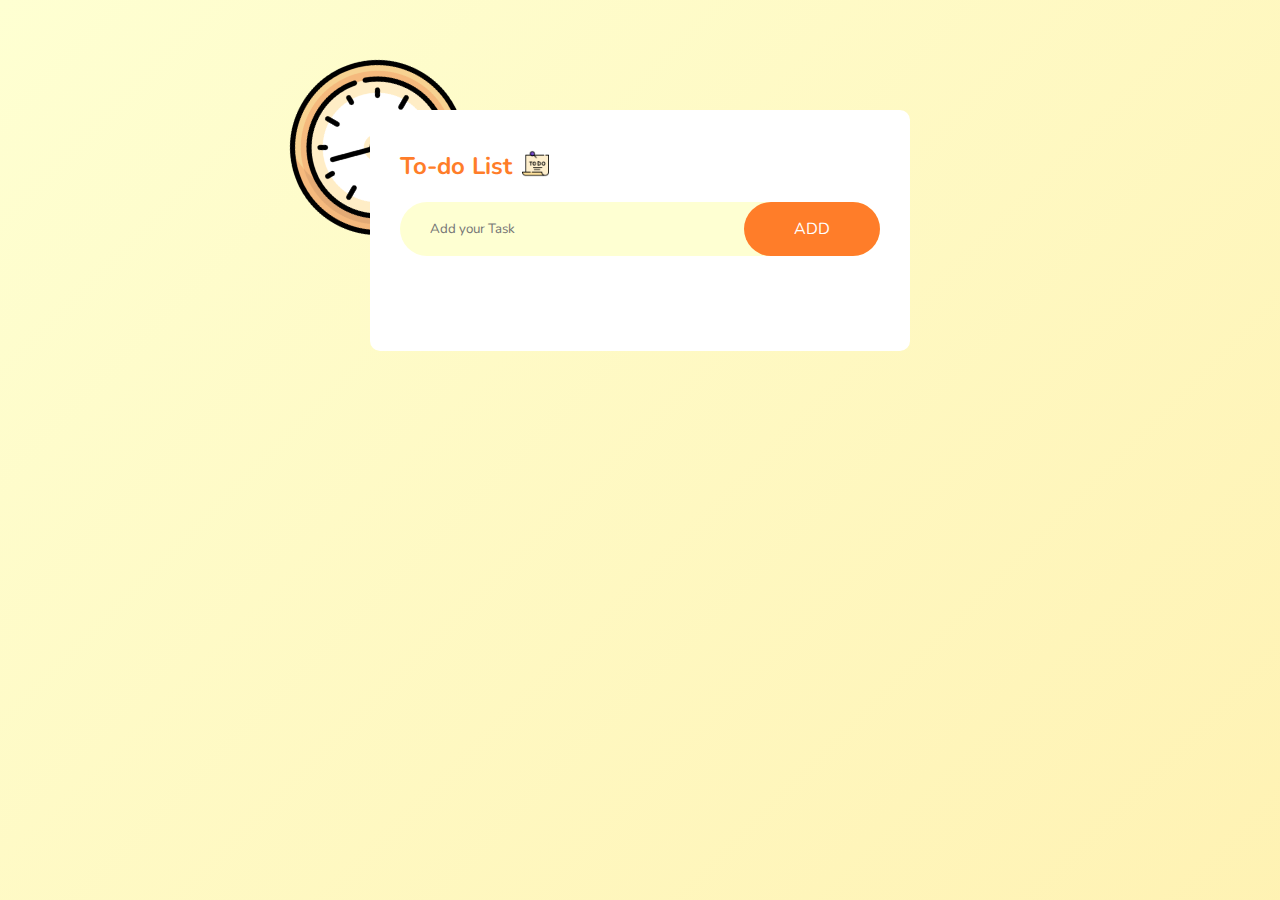
<file: TASK-2/index.html>
<!DOCTYPE html>
<html lang="en">
<head>
    <meta charset="UTF-8">
    <meta name="viewport" content="width=device-width, initial-scale=1.0">
    <link rel="preconnect" href="https://fonts.googleapis.com">
    <link rel="preconnect" href="https://fonts.gstatic.com" crossorigin>
    <link href="https://fonts.googleapis.com/css2?family=Nunito:ital,wght@0,200..1000;1,200..1000&family=Satisfy&display=swap" rel="stylesheet">
    <link rel="stylesheet" href="style.css">
    <link rel="icon" href="Clock icon.png">
    <title>Karya</title>
</head>
<body>
    <div class="container">
            <img src="Clock icon.png" class="clock">
        <div class="to-do">
            <div class="todo-header">
                <h2>To-do List</h2><img src="Task list.png">
            </div>
            <div class="row">
                <input type="text" id="input_box" placeholder="Add your Task">
                <button onclick="addTask()">ADD</button>
            </div>
            <ul id="list-container">

            </ul>
        </div>
    </div>
<script src="script.js"></script>
</body>
</html>
</file>
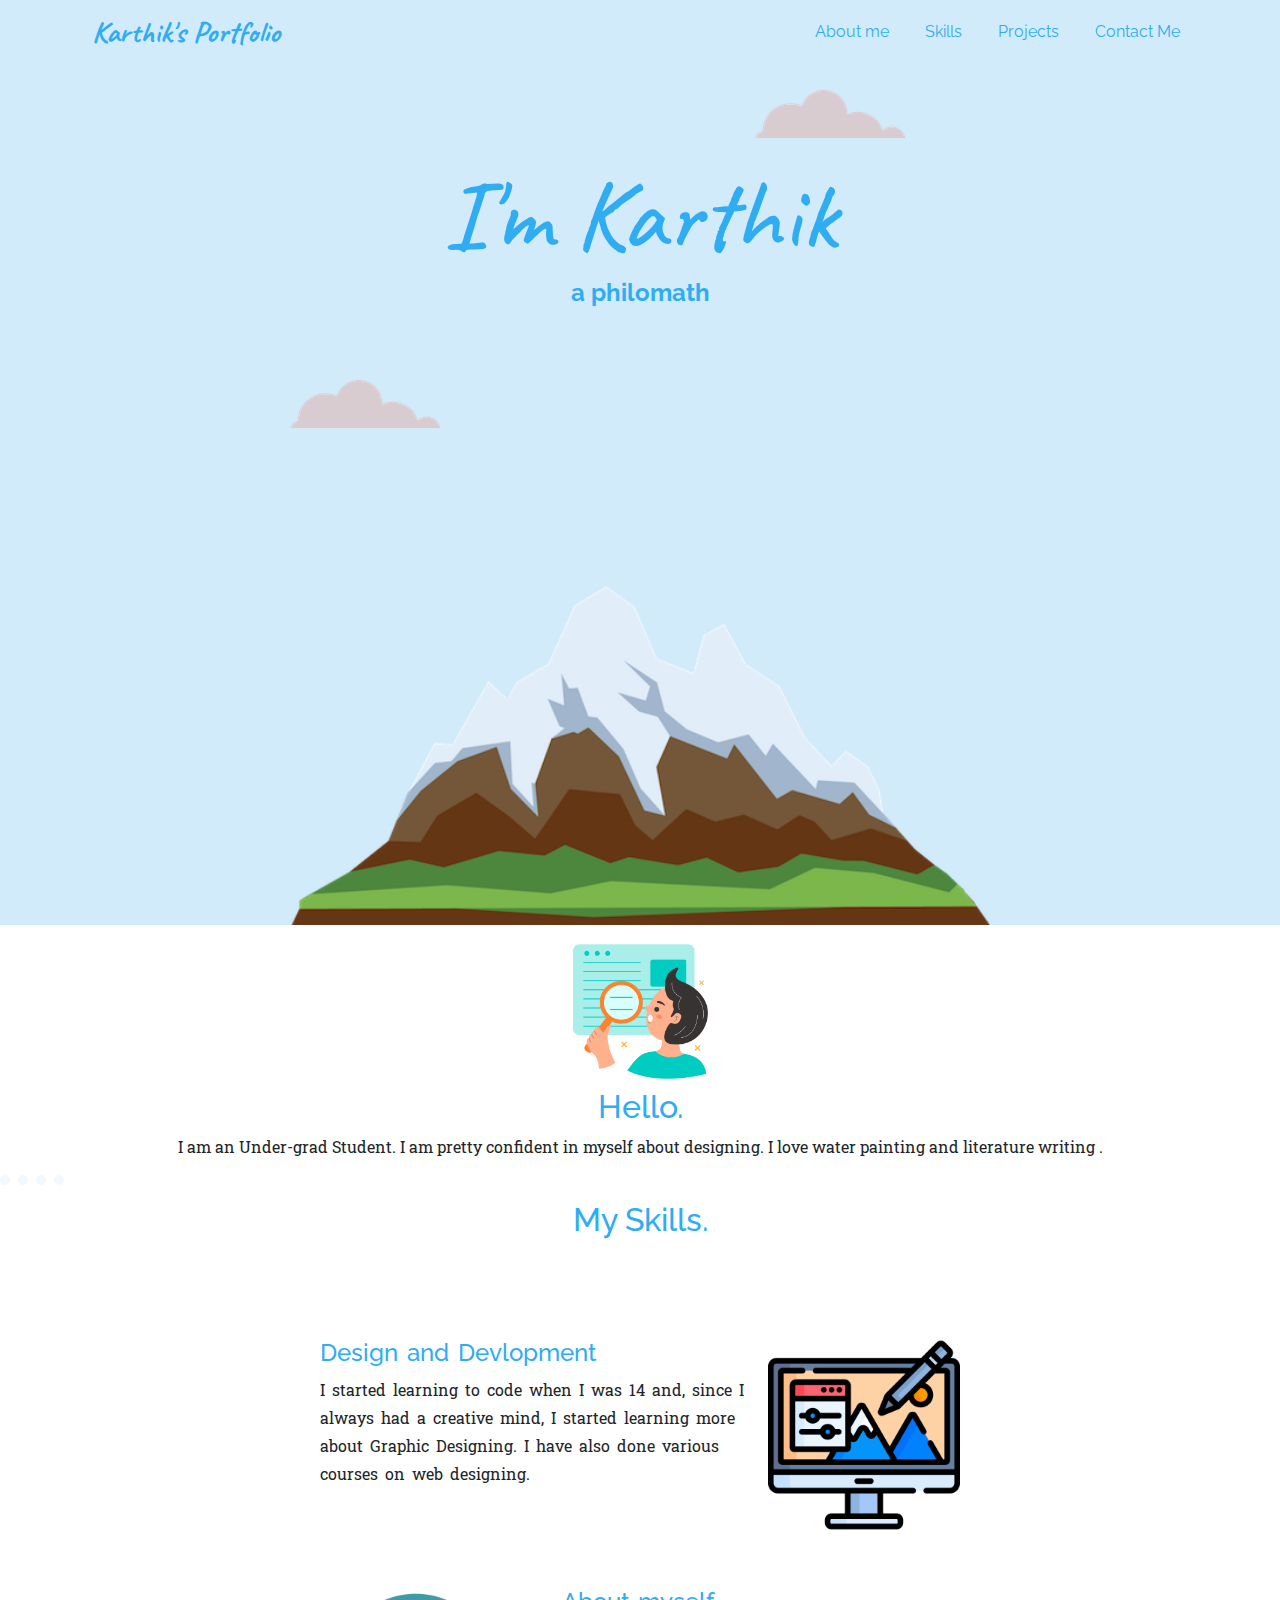
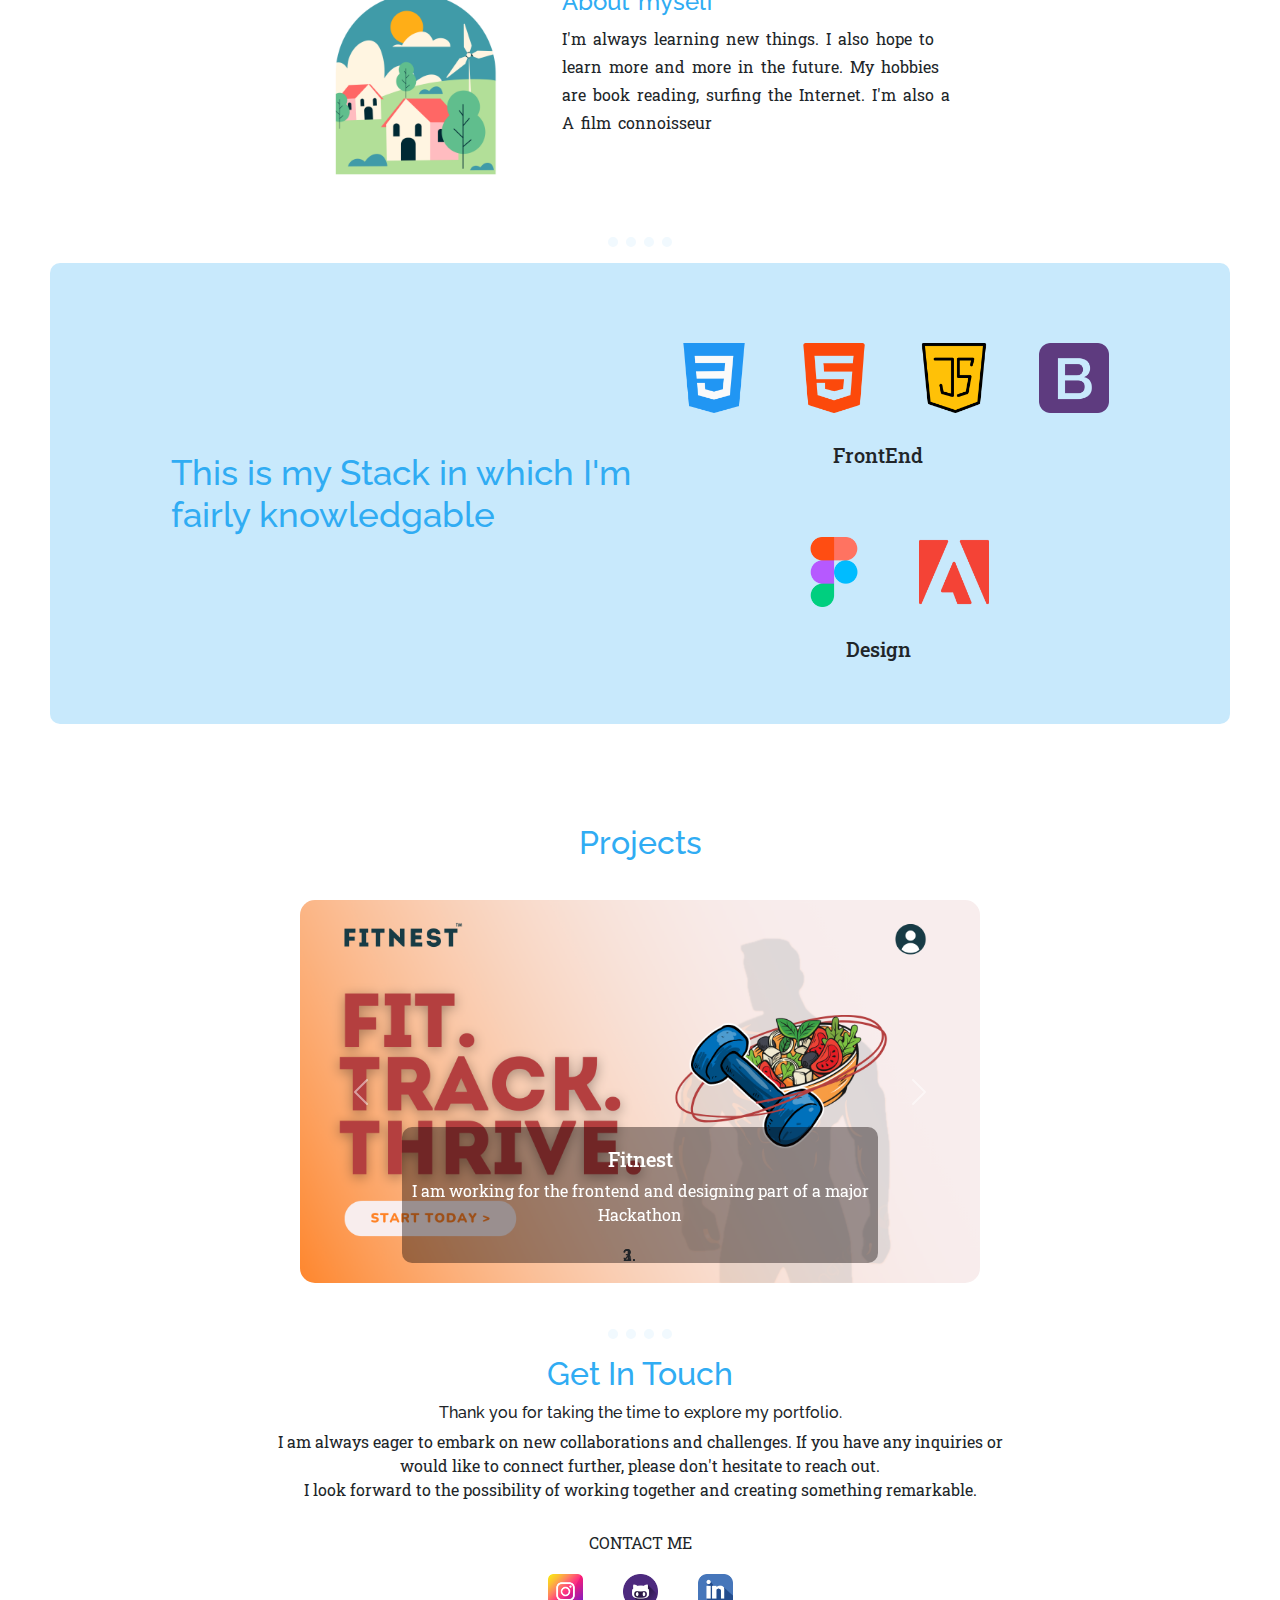
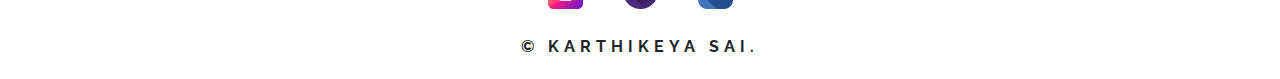
<file: TASK_1/Portfolio-1.html>
<!DOCTYPE html>
<html lang="en">
<head>
    <meta charset="UTF-8">
    <title>Portfolio</title>
    <link href="https://cdn.jsdelivr.net/npm/bootstrap@5.3.0-alpha1/dist/css/bootstrap.min.css" rel="stylesheet">
    <link rel="stylesheet" href="CSS for Portfolio.css">
    <link rel="icon" href="android-chrome-512x512.png">
    <link rel="preconnect" href="https://fonts.googleapis.com">
<link rel="preconnect" href="https://fonts.gstatic.com" crossorigin>
<link href="https://fonts.googleapis.com/css2?family=Caveat:wght@400;500;600;700&family=Montserrat:ital,wght@0,100;0,200;0,300;0,400;1,100;1,200;1,300;1,400&family=Pacifico&family=Raleway:ital,wght@0,100;0,200;0,300;0,400;1,100;1,200;1,300;1,400&family=Roboto+Slab:wght@100;200;300;400;700&display=swap" rel="stylesheet">
</head>
<div id = "scrollspyHeading1"></div>
<body>                                                      <!-- NAVBAR -->
<nav class="navbar navbar-expand-lg fixed-top">
        <div class="container">
            <a class="navbar-brand" href="#scrollspyHeading1" 
            style="font-family: 'Caveat', cursive; 
            font-size: 30px; color: #30acf3;">
            Karthik's Portfolio</a>
            <button class="navbar-toggler" type="button" data-bs-toggle="collapse" data-bs-target="#navbarNav">
                <span class="navbar-toggler-icon"></span>
            </button>
            <div class="collapse navbar-collapse" id="navbarNav">
                <ul class="navbar-nav ms-auto">
                    <li class="nav-item"><a class="nav-link" href="#scrollspyHeading2">About me</a></li>
                    <li class="nav-item"><a class="nav-link" href="#scrollspyHeading3">Skills</a></li>
                    <li class="nav-item"><a class="nav-link" href="#scrollspyHeading4">Projects</a></li>
                    <li class="nav-item"><a class="nav-link" href="#scrollspyHeading5">Contact Me</a></li>
                </ul>
            </div>
        </div>
    </nav>

                                            <!-- SMOOTH SCROLL FROM BOOTSTRAP -->
    <div data-bs-spy="scroll" data-bs-target="#navbar-example2" data-bs-offset="0" class="scrollspy-example" tabindex="0">
                                                       <!--Heading and Nav Code-->
    <div class="First-box">
      <img class="top-cloud" src="cloud.png"> 
      <div class="Top-heading">
          <h1>
          I'm Karthik
      </h1>
       <div class="sub-heading" title="Some who loves learning new things"><p id="sub-heading">a philomath</p></div>
      </div>
      <img class="bottom-cloud" src="cloud.png">
      <img class="mountain" src="mountain.png">      
      </div>

                                               <!--Main Body Code-->

      <div class="middle-container">
<div class="profile">
  <img class="pfp" src="research.png" id = "scrollspyHeading2">
  <h2 >Hello.</h2>
  <p>I am an Under-grad Student. I am pretty confident in myself about designing. I love water painting and literature writing  .</p>
</div>
<hr>
<div class="skills">
  <h2 id = "scrollspyHeading3">My Skills.</h2>
  <div class="skill-row">
    <img class="skill-images" id="Code" src="illustration.png" title="Computers">
    <h3>Design and Devlopment</h3>
    <p>I started learning to code when I was 14 and, since I always had a creative mind, I started learning more about Graphic Designing.
      I have also done various courses on web designing.
    </p>
  </div>
  <div class="skill-row">
    <img class="skill-images" id="ecology" src="ecology.png" alt="">
    <h3>About myself</h3>
    <p>I'm always learning new things. I also hope to learn more and more in the future. My hobbies are book reading, surfing the Internet.
      I'm also a A film connoisseur</p>
  </div>
</div>
<center><hr></center>

                                        <!-- STACK GRID -->
<div class="stack-grid">
<h2 class="stack-header">This is my Stack in which I'm fairly knowledgable</h2>
<div class = "grid">
  <ul class = "web-stack">
    <li ><img src="Css3.png" class="icons"></li>
    <li ><img src="Html5.png" class="icons"></li>
    <li ><img src="Java script icon.png" class="icons"></li>
    <li ><img src="Bootstrap.png" class="icons"></li>
  </ul>
  <h5>FrontEnd</h5>
  <ul class = "design">
    <li ><img src="Figma icon.png" class="icons"></li>
    <li ><img src="Adobe.png" class="icons"></li>
  </ul>
  <h5>Design</h5>
</div>
</div>

                                          <!-- PROJECTS -->
<h2 style="margin-top: 100px;" id = "scrollspyHeading4">Projects</h2>

<!-- This is back-up code if the carousel part of the site doesn't work. -->

<!-- <div class="projects">
<div class="card" > 
  <img src="1.png" class = "card-image" alt="FitNest">
  <h5 class="card-title">Fitnest</h5>
  <p class="card-text"> I am working for the frontend and designing part of a major Hackathon </p>
</div>
<div class="card" > 
  <img src="2.jpg" class = "card-image" alt="presenations">
  <h5 class="card-title">Various Presentations</h5>
  <p class="card-text"> 
    I also played a major part designing and making the presentations for academic projects </p>
</div>
  <div class="card" > 
    <img src="3.png" class = "card-image" alt="FitNest">
    <h5 class="card-title">Examples</h5>
    <p class="card-text"> I constantly make designs and work on frontend </p>
  </div>
</div> -->
                                          <!-- CAROUSEL -->
<div class="project-slider">
  <div id="carouselExampleIndicators" class="carousel slide" data-ride="carousel">
    <ol class="carousel-indicators">
      <li data-target="#carouselExampleIndicators" data-slide-to="0" class="active"></li>
      <li data-target="#carouselExampleIndicators" data-slide-to="1"></li>
      <li data-target="#carouselExampleIndicators" data-slide-to="2"></li>
    </ol>
    <div class="carousel-inner">
      <div class="carousel-item active">
        <img class="d-block w-100 carousel-image" src="1.png" alt="First slide">
        <div class="carousel-caption d-none d-md-block">
          <h5>Fitnest</h5>
          <p>I am working for the frontend and designing part of a major Hackathon</p>
        </div>
      </div>
      <div class="carousel-item">
        <img class="d-block w-100 carousel-image" src="2.jpg" alt="Second slide">
        <div class="carousel-caption d-none d-md-block">
          <h5>Various Presentations</h5>
          <p>I also played a major part designing and making the presentations for academic projects</p>
        </div>
      </div>
      <div class="carousel-item">
        <img class="d-block w-100 carousel-image" src="3.png" alt="Third slide">
        <div class="carousel-caption d-none d-md-block">
          <h5>Other Works</h5>
          <p>I constantly make designs and work on frontend</p>
        </div>
      </div>
    </div>
    <a class="carousel-control-prev" href="#carouselExampleIndicators" role="button" data-slide="prev">
      <span class="carousel-control-prev-icon" aria-hidden="true"></span>
      <span class="sr-only"></span>
    </a>
    <a class="carousel-control-next" href="#carouselExampleIndicators" role="button" data-slide="next">
      <span class="carousel-control-next-icon" aria-hidden="true"></span>
      <span class="sr-only"></span>
    </a>
  </div>
</div>


                                            <!-- FOOTER  -->

<center><hr></center>
<div class="contact-me">
  <h2 id = "scrollspyHeading5">Get In Touch</h2>
  <div class="ending">
    <h4>Thank you for taking the time to explore my portfolio.</h4>
  <p>I am always eager to embark on new collaborations and challenges. If you have any inquiries or would like to connect further, please don't hesitate to reach out.
  <br> I look forward to the possibility of working together and creating something remarkable.</p>
  </div>
  <a class="btn" href="Kotni:goldenblack429@email.com">CONTACT ME</a>
</div>
</div>
<div class="bottom-container">
<a class="footer-link" href=""><img src="Instagram icon.png" class="footer-icons"></a>
<a class="footer-link" href=""><img src="Github icon.png" class="footer-icons"></a>
<a class="footer-link" href=""><img src="Linkedin logo.png" class="footer-icons"></a>
</div> <div class="footer"><p>© KARTHIKEYA SAI.</p></div>

    </div>
    <script src="https://code.jquery.com/jquery-3.4.1.slim.min.js" integrity="sha384-J6qa4849blE2+poT4WnyKhv5vZF5SrPo0iEjwBvKU7imGFAV0wwj1yYfoRSJoZ+n" crossorigin="anonymous"></script>
    <script src="https://cdn.jsdelivr.net/npm/popper.js@1.16.0/dist/umd/popper.min.js" integrity="sha384-Q6E9RHvbIyZFJoft+2mJbHaEWldlvI9IOYy5n3zV9zzTtmI3UksdQRVvoxMfooAo" crossorigin="anonymous"></script>
    <script src="https://cdn.jsdelivr.net/npm/bootstrap@4.4.1/dist/js/bootstrap.min.js" integrity="sha384-wfSDF2E50Y2D1uUdj0O3uMBJnjuUD4Ih7YwaYd1iqfktj0Uod8GCExl3Og8ifwB6" crossorigin="anonymous"></script>
    </body>
</html>
</file>
<file: TASK-2/style.css>
*{
    margin: 0;
    padding: 0;
    box-sizing: border-box;
    font-family: Nunito;
}
.container {
    background: linear-gradient(-45deg, #FF7D29,#FFBF78, #FFEEA9, #FEFFD2);
	background-size: 400% 400%;
	animation: gradient 5s ease infinite;
	height: 100vh;
    padding: 10px;
    position: relative;
}
@keyframes gradient {
	0% {
		background-position: 0% 50%;
	}
	50% {
		background-position: 100% 50%;
	}
	100% {
		background-position: 0% 50%;
	}
}
.to-do{
    width: 100%;
    max-width: 540px;
    background: #fff;
    margin: 100px auto 20px; 
    padding: 40px 30px 70px;
    border-radius: 10px;
    z-index: 10;
    position: relative;
}
.to-do h2{
    color: #FF7D29;
    align-items: center;
    margin-bottom: 20px;
}
.to-do img{
    width: 27px;
    height: 27px;
    margin-left: 10px;
}
.todo-header {
    display: flex;
}
.clock {
    position:absolute;
    z-index: 9;
    width: 175px;
    top: 60px;
    left: 290px;
    transform: rotate(300deg);
    /* display: none; */
}

.row {
    display: flex;
    align-items: center;
    justify-content: space-between;
    background: #Feffd2;
    border-radius: 30px;
    padding-left: 20px;
    margin-bottom: 25px;
}
input {
    flex: 1;
    border: none;
    outline: none;
    background-color: transparent;
    padding: 10px;
}
button {
    border: none;
    outline: none;
    padding: 16px 50px;
    background-color: #FF7D29;
    color: white;
    font-size: 16px;
    cursor: pointer;
    border-radius: 40px;
}
button:hover {
    border: none;
    outline: none;
    padding: 16px 50px;
    background-color: #FFBF78;
    color: #FF7D29;
    font-size: 16px;
    cursor: pointer;
    border-radius: 40px;
}
ul li{
    list-style: none;
    font-size: 17px;
    padding: 12px 8px 12px 50px;
    user-select: none;
    cursor: pointer;
    position: relative;
}
ul li::before {
    content: '';
    position: absolute;
    height: 28px;
    width: 28px;
    border-radius: 50%;
    background-image: url(unchecked.png);
    background-size:cover;
    background-position: center;
    top: 12px;
    left:8px;
}
ul li.checked{
    color: #FF7D29;
    text-decoration: line-through;

}
ul li.checked::before{
    background-image: url(Check\ icon.png);
}
ul li span{
    position: absolute;
    right: 0;
    top: 5px;
    width: 40px;
    height: 40px;
    font-size: 22px;
    color: #FF7D29;
    line-height: 40px;
    text-align: center;
}
ul li span:hover {
    background: #FFBF78 ;
    border-radius: 50%;
}

@media only screen and (max-width: 1000px) {
    .clock{
        display :none;
    }
}
</file>
<file: TASK_1/CSS for Portfolio.css>
.First-box {
    background-color: #d1ebfa;
    position: relative;
    padding: 100px;
    padding-bottom: 235px;
    color: #30acf3;

    }
 body {
    margin-top: 0px;
    margin-left: 0px;
    margin-right: 0px;
    text-align: center;
    font-family: 'Roboto Slab', serif;
    font-size: 1rem;
 }
 .navbar{
   background-color:#d1ebfa;
 }
 .nav-link {
   color: #30acf3;
   font-family: 'Raleway', sans-serif;

 }
 h1 {
    margin-top: 0px;
    font-family: 'Caveat', cursive;
    font-size: 100px;
    margin-bottom: 0px;
 }
 .sub-heading {
  font-family: 'Raleway', sans-serif;
  font-size:   1.50rem;
  margin-top: 0;
  font-weight: bold;
 }
 h2 {
  font-family: 'Raleway', sans-serif;
  font-size: 2rem;
  color: #30acf3;

 }
 h3 {
  font-family: 'Raleway', sans-serif;
  font-size: 1.5rem;
  color: #30acf3;
 }
 h4 {
  font-family: 'Raleway', sans-serif;
  font-size: 1rem;
 }

 .Top-heading {
  position: relative;
  top: 55px;
 }

 .bottom-cloud {
  position: absolute;
  top: 380px;
 }
 .top-cloud {
  position: absolute;
  right: 375px;
  top: 90px;

 }
 .mountain {
   width: 700px;
  position: relative;
  top: 235px;
 }
 .footer {
   font-family: 'Raleway', sans-serif;
   letter-spacing: 5px;
   font-weight: bold;
   margin: 20px;

 }
 a{
   text-decoration: none;
   font-family:'Montserrat', sans-serif;
   font-size: 1rem;
   margin: 6px 10px;
   color: #30acf3;
   font-weight: bold;
   line-height: 20px;

 }
.skill-row {
   width: 50%;
   margin-top: 100px;
   margin-bottom: 100px;
   margin-left: auto;
   margin-right: auto;
   text-align: left;
   line-height: 175%;
   word-spacing: 3px;
}
.pfp {
   width: 12%;
   margin-top: 10px;
}
.skill-images {
   width: 30%;
}
#Code {
   float: right;
   margin-left: 20px;
}
 #ecology {
   float: left;
   margin-right: 50px;
 }
ul {
   list-style-type: none;
}
.stack-header {
   display: flex;
   justify-content: left;
   width: 40%;
   text-align: left;
   font-size: 35px;
   position: relative;
   bottom: 130px;
   color: #30acf3;
}
.stack-grid{
   background-color: #c8e9fc;
   padding: 50px 0;
   margin: 0 50px;
   border-radius: 10px;
}
.stack-grid *{
   display: inline-block;
}
.grid *{
   display: flex;
   margin: 10px 0;
   gap: 50px;
   justify-content: center;
   flex-wrap: wrap;
}
.grid h5 {
   margin-top: 0  ;
   justify-content: center;
}
.icons:hover {
   width: 75px;
   position: absolute;
   transform: translate3d(3px);
}
.icons {
   transition: width 0.3s;
}
 .web-stack *{
   width: 70px;
   
 }
 .design *{
   width:70px;
   margin-top: 30px;
 }

 .projects {
   display: flex;
   margin-top: 50px;
   margin-bottom: 50px;
   gap: 100px;
   justify-content: center;
 }


.card {
   width: 18rem;
   height: 20rem;
   border-color: #30acf3;
   background-color: #c8e9fc;
}
.card h5 {
   margin-top: 15px;
}
.card p{
   margin: 10px 15px;
   text-align: center;
}
.card img{
   border-top: 3px hidden ;
   border-radius: 5px;
}

 hr {
   border-style:none;
   width: 5%;
   border-width: 10px;
   border-top-style: dotted;
   border-color: #c8e9fc;
   align: center;
 }
.ending {
   width: 60%;
   margin: 10px auto;
   line-height: 150%;
}
html {
   scroll-behavior: smooth;
}
.footer-icons {
   width: 35px;
   transition: width 0.3s;
}
.footer-icons:hover {
   width: 40px;
   transform: translate3d(3px);
}
.bottom-container {
   display: flex;
   justify-content: center;
   gap: 20px;
}


/* CAROUSEL_STYLE */
.project-slider {
   justify-content: center;
   /* background-color: #c8e9fc; */
   padding: 30px 300px;
   border-radius: 20px;
   margin-top: 0px;
}
.carousel-caption {
   background-color: black ;
   background-color: rgba(13, 2, 2, 0.4);
   border-radius: 10px;
   margin: 0;
}
.carousel-image {
   border-radius: 15px;
}
</file>
